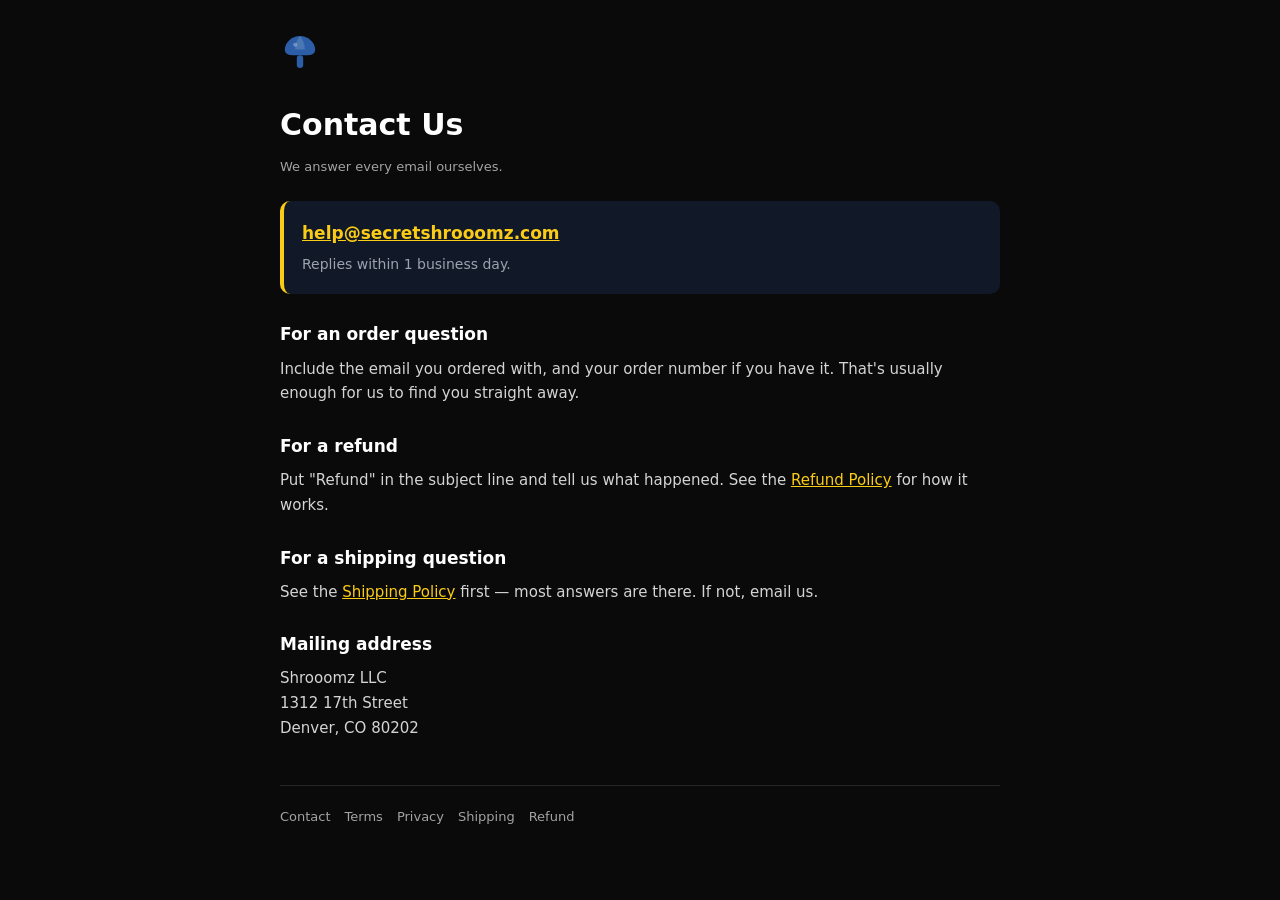
<file: shrooomz-vsl-funnel/public/contact.html>
<!doctype html>
<html lang="en">
<head>
<meta charset="utf-8">
<meta name="viewport" content="width=device-width, initial-scale=1">
<title>Contact | Shrooomz</title>
<style>
:root{--bg:#0a0a0a;--ink:#fff;--muted:#a3a3a3;--gold:#facc15;--line:#262626}
*{box-sizing:border-box;margin:0;padding:0}
body{background:var(--bg);color:var(--ink);font-family:ui-sans-serif,system-ui,-apple-system,"Segoe UI",Roboto,Helvetica,Arial,sans-serif;line-height:1.65}
.wrap{max-width:760px;margin:0 auto;padding:32px 20px 48px}
a{color:var(--gold)}
h1{font-size:30px;font-weight:900;margin:20px 0 6px}
.upd{font-size:13px;color:var(--muted);margin-bottom:24px}
h2{font-size:17px;font-weight:800;margin:26px 0 8px}
p,li{font-size:15px;color:#d4d4d4;margin-bottom:12px}
.box{background:#111827;border-left:4px solid var(--gold);border-radius:10px;padding:18px;margin-bottom:14px}
footer{margin-top:44px;padding-top:20px;border-top:1px solid var(--line);font-size:13px;color:var(--muted)}
footer a{color:var(--muted);margin-right:14px;text-decoration:none}
</style>
</head>
<body>
<div class="wrap">
<svg aria-label="Shrooomz" role="img" width="40" height="40" viewBox="0 0 100 100" fill="none" xmlns="http://www.w3.org/2000/svg"><path d="M50 10C28 10 12 28 12 44C12 52 18 58 30 58H70C82 58 88 52 88 44C88 28 72 10 50 10Z" fill="#2B5EA7"></path><path d="M50 10C50 10 62 22 62 44H38C38 22 50 10 50 10Z" fill="rgba(255,255,255,0.15)"></path><circle cx="38" cy="32" r="5" fill="rgba(255,255,255,0.3)"></circle><rect x="42" y="58" width="16" height="32" rx="8" fill="#2B5EA7"></rect></svg>
<h1>Contact Us</h1>
<p class="upd">We answer every email ourselves.</p>

<div class="box">
<p style="margin:0;font-weight:800;font-size:17px;"><a href="mailto:help@secretshrooomz.com">help@secretshrooomz.com</a></p>
<p style="margin:6px 0 0;font-size:14px;color:#9ca3af;">Replies within 1 business day.</p>
</div>

<h2>For an order question</h2>
<p>Include the email you ordered with, and your order number if you have it. That's usually enough for us to find you straight away.</p>

<h2>For a refund</h2>
<p>Put "Refund" in the subject line and tell us what happened. See the <a href="/refund">Refund Policy</a> for how it works.</p>

<h2>For a shipping question</h2>
<p>See the <a href="/shipping">Shipping Policy</a> first &mdash; most answers are there. If not, email us.</p>

<h2>Mailing address</h2>
<p>Shrooomz LLC<br>1312 17th Street<br>Denver, CO 80202</p>

<footer>
<a href="/contact">Contact</a><a href="/terms">Terms</a><a href="/privacy">Privacy</a><a href="/shipping">Shipping</a><a href="/refund">Refund</a>
</footer>
</div>
</body>
</html>
</file>
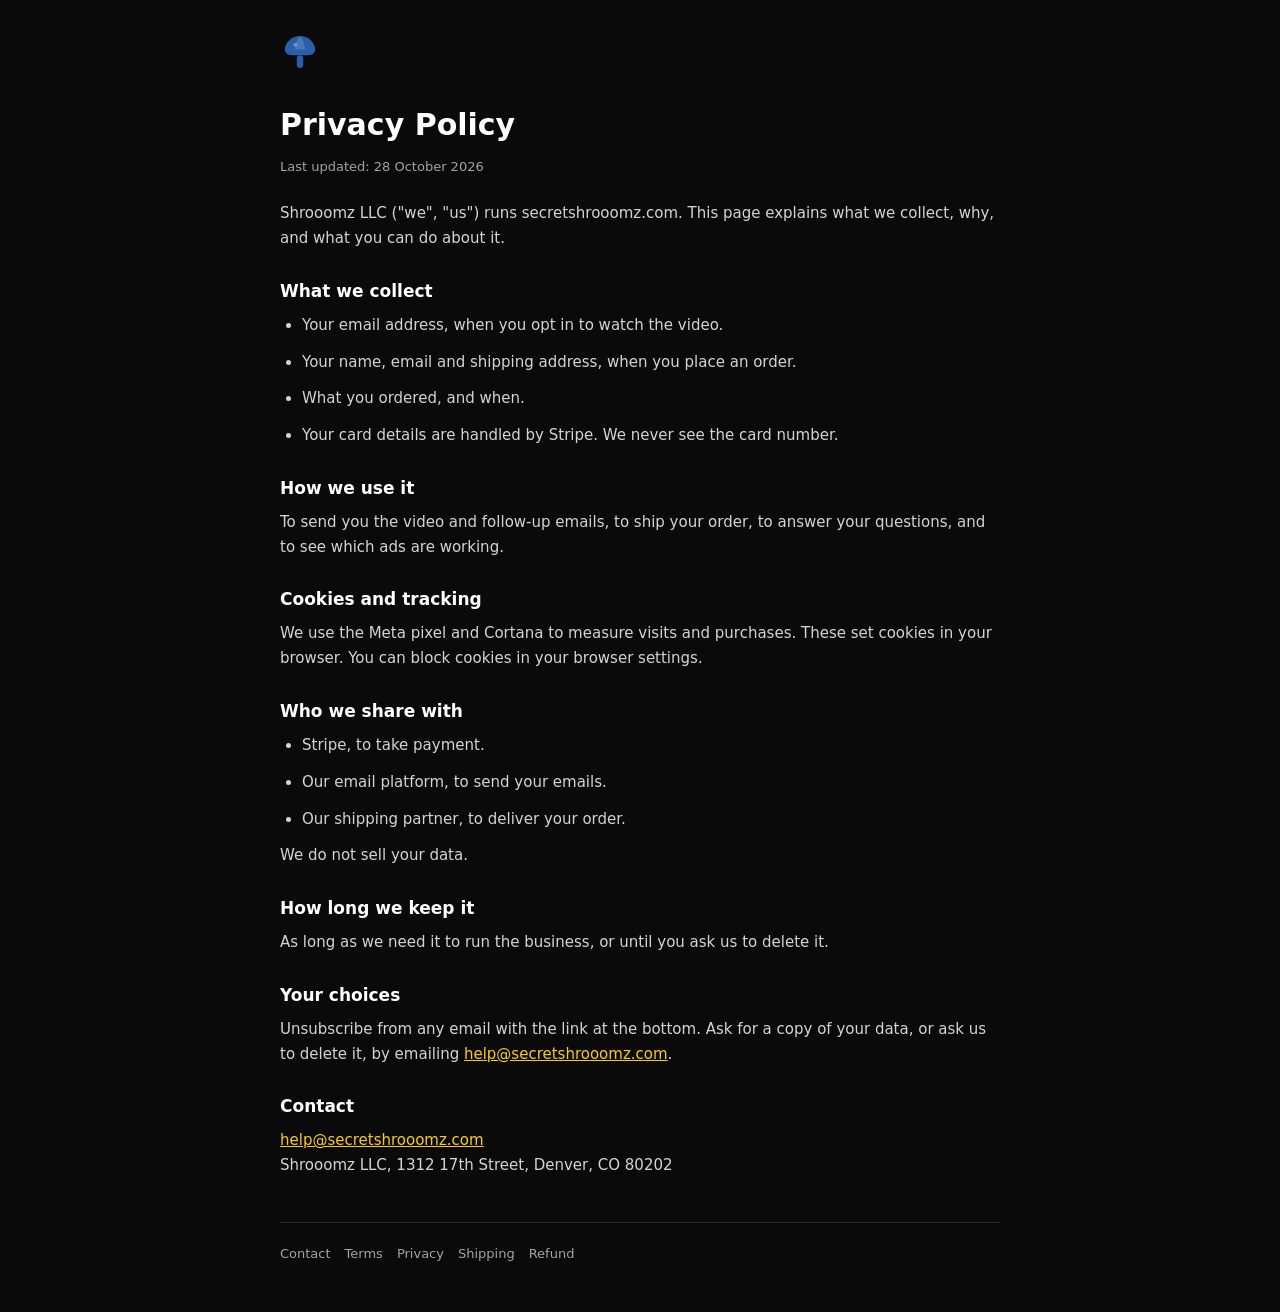
<file: shrooomz-vsl-funnel/public/privacy.html>
<!doctype html>
<html lang="en">
<head>
<meta charset="utf-8">
<meta name="viewport" content="width=device-width, initial-scale=1">
<title>Privacy Policy | Shrooomz</title>
<style>
:root{--bg:#0a0a0a;--ink:#fff;--muted:#a3a3a3;--gold:#facc15;--line:#262626}
*{box-sizing:border-box;margin:0;padding:0}
body{background:var(--bg);color:var(--ink);font-family:ui-sans-serif,system-ui,-apple-system,"Segoe UI",Roboto,Helvetica,Arial,sans-serif;line-height:1.65}
.wrap{max-width:760px;margin:0 auto;padding:32px 20px 48px}
a{color:var(--gold)}
h1{font-size:30px;font-weight:900;margin:20px 0 6px}
.upd{font-size:13px;color:var(--muted);margin-bottom:24px}
h2{font-size:17px;font-weight:800;margin:26px 0 8px}
p,li{font-size:15px;color:#d4d4d4;margin-bottom:12px}
ul{padding-left:22px}
footer{margin-top:44px;padding-top:20px;border-top:1px solid var(--line);font-size:13px;color:var(--muted)}
footer a{color:var(--muted);margin-right:14px;text-decoration:none}
</style>
</head>
<body>
<div class="wrap">
<svg aria-label="Shrooomz" role="img" width="40" height="40" viewBox="0 0 100 100" fill="none" xmlns="http://www.w3.org/2000/svg"><path d="M50 10C28 10 12 28 12 44C12 52 18 58 30 58H70C82 58 88 52 88 44C88 28 72 10 50 10Z" fill="#2B5EA7"></path><path d="M50 10C50 10 62 22 62 44H38C38 22 50 10 50 10Z" fill="rgba(255,255,255,0.15)"></path><circle cx="38" cy="32" r="5" fill="rgba(255,255,255,0.3)"></circle><rect x="42" y="58" width="16" height="32" rx="8" fill="#2B5EA7"></rect></svg>
<h1>Privacy Policy</h1>
<p class="upd">Last updated: 28 October 2026</p>

<p>Shrooomz LLC ("we", "us") runs secretshrooomz.com. This page explains what we collect, why, and what you can do about it.</p>

<h2>What we collect</h2>
<ul>
<li>Your email address, when you opt in to watch the video.</li>
<li>Your name, email and shipping address, when you place an order.</li>
<li>What you ordered, and when.</li>
<li>Your card details are handled by Stripe. We never see the card number.</li>
</ul>

<h2>How we use it</h2>
<p>To send you the video and follow-up emails, to ship your order, to answer your questions, and to see which ads are working.</p>

<h2>Cookies and tracking</h2>
<p>We use the Meta pixel and Cortana to measure visits and purchases. These set cookies in your browser. You can block cookies in your browser settings.</p>

<h2>Who we share with</h2>
<ul>
<li>Stripe, to take payment.</li>
<li>Our email platform, to send your emails.</li>
<li>Our shipping partner, to deliver your order.</li>
</ul>
<p>We do not sell your data.</p>

<h2>How long we keep it</h2>
<p>As long as we need it to run the business, or until you ask us to delete it.</p>

<h2>Your choices</h2>
<p>Unsubscribe from any email with the link at the bottom. Ask for a copy of your data, or ask us to delete it, by emailing <a href="mailto:help@secretshrooomz.com">help@secretshrooomz.com</a>.</p>

<h2>Contact</h2>
<p><a href="mailto:help@secretshrooomz.com">help@secretshrooomz.com</a><br>Shrooomz LLC, 1312 17th Street, Denver, CO 80202</p>

<footer>
<a href="/contact">Contact</a><a href="/terms">Terms</a><a href="/privacy">Privacy</a><a href="/shipping">Shipping</a><a href="/refund">Refund</a>
</footer>
</div>
</body>
</html>
</file>
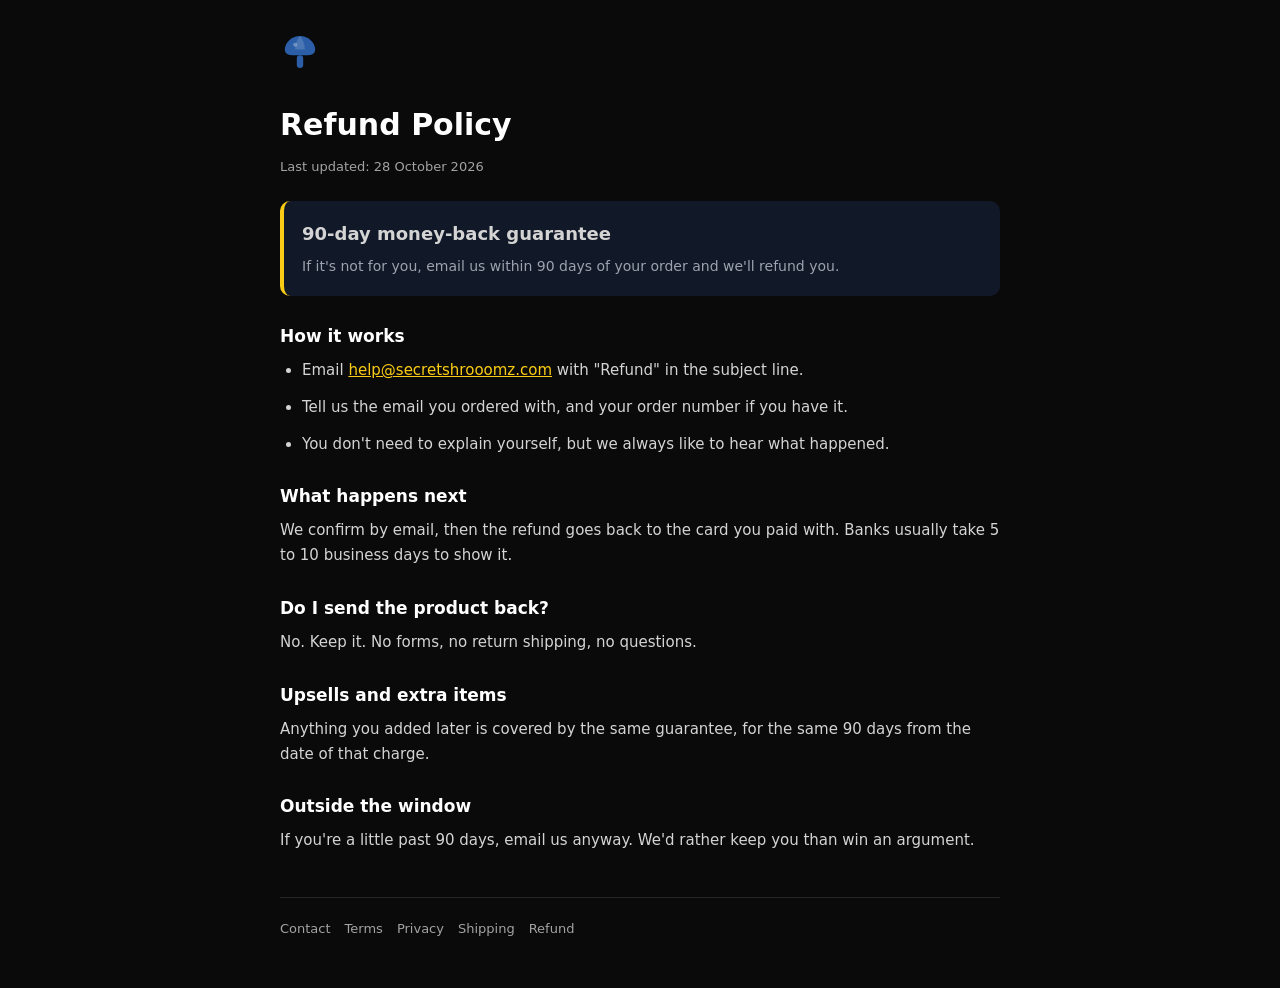
<file: shrooomz-vsl-funnel/public/refund.html>
<!doctype html>
<html lang="en">
<head>
<meta charset="utf-8">
<meta name="viewport" content="width=device-width, initial-scale=1">
<title>Refund Policy | Shrooomz</title>
<style>
:root{--bg:#0a0a0a;--ink:#fff;--muted:#a3a3a3;--gold:#facc15;--line:#262626}
*{box-sizing:border-box;margin:0;padding:0}
body{background:var(--bg);color:var(--ink);font-family:ui-sans-serif,system-ui,-apple-system,"Segoe UI",Roboto,Helvetica,Arial,sans-serif;line-height:1.65}
.wrap{max-width:760px;margin:0 auto;padding:32px 20px 48px}
a{color:var(--gold)}
h1{font-size:30px;font-weight:900;margin:20px 0 6px}
.upd{font-size:13px;color:var(--muted);margin-bottom:24px}
h2{font-size:17px;font-weight:800;margin:26px 0 8px}
p,li{font-size:15px;color:#d4d4d4;margin-bottom:12px}
ul{padding-left:22px}
.box{background:#111827;border-left:4px solid var(--gold);border-radius:10px;padding:18px;margin:14px 0}
footer{margin-top:44px;padding-top:20px;border-top:1px solid var(--line);font-size:13px;color:var(--muted)}
footer a{color:var(--muted);margin-right:14px;text-decoration:none}
</style>
</head>
<body>
<div class="wrap">
<svg aria-label="Shrooomz" role="img" width="40" height="40" viewBox="0 0 100 100" fill="none" xmlns="http://www.w3.org/2000/svg"><path d="M50 10C28 10 12 28 12 44C12 52 18 58 30 58H70C82 58 88 52 88 44C88 28 72 10 50 10Z" fill="#2B5EA7"></path><path d="M50 10C50 10 62 22 62 44H38C38 22 50 10 50 10Z" fill="rgba(255,255,255,0.15)"></path><circle cx="38" cy="32" r="5" fill="rgba(255,255,255,0.3)"></circle><rect x="42" y="58" width="16" height="32" rx="8" fill="#2B5EA7"></rect></svg>
<h1>Refund Policy</h1>
<p class="upd">Last updated: 28 October 2026</p>

<div class="box">
<p style="margin:0;font-weight:900;font-size:18px;">90-day money-back guarantee</p>
<p style="margin:6px 0 0;font-size:14px;color:#9ca3af;">If it's not for you, email us within 90 days of your order and we'll refund you.</p>
</div>

<h2>How it works</h2>
<ul>
<li>Email <a href="mailto:help@secretshrooomz.com">help@secretshrooomz.com</a> with "Refund" in the subject line.</li>
<li>Tell us the email you ordered with, and your order number if you have it.</li>
<li>You don't need to explain yourself, but we always like to hear what happened.</li>
</ul>

<h2>What happens next</h2>
<p>We confirm by email, then the refund goes back to the card you paid with. Banks usually take 5 to 10 business days to show it.</p>

<h2>Do I send the product back?</h2>
<p>No. Keep it. No forms, no return shipping, no questions.</p>

<h2>Upsells and extra items</h2>
<p>Anything you added later is covered by the same guarantee, for the same 90 days from the date of that charge.</p>

<h2>Outside the window</h2>
<p>If you're a little past 90 days, email us anyway. We'd rather keep you than win an argument.</p>

<footer>
<a href="/contact">Contact</a><a href="/terms">Terms</a><a href="/privacy">Privacy</a><a href="/shipping">Shipping</a><a href="/refund">Refund</a>
</footer>
</div>
</body>
</html>
</file>
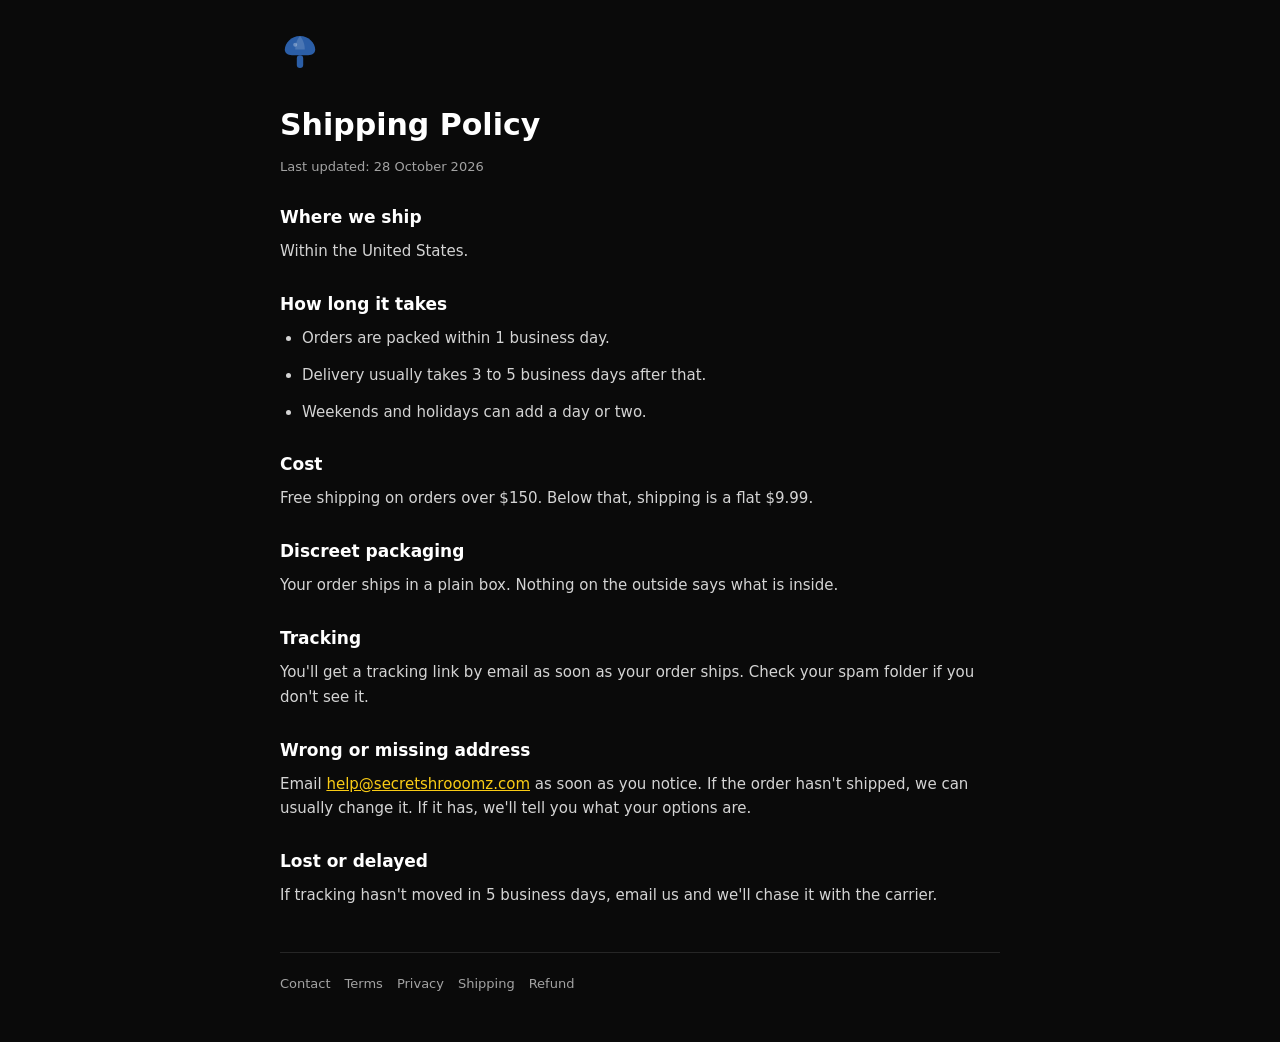
<file: shrooomz-vsl-funnel/public/shipping.html>
<!doctype html>
<html lang="en">
<head>
<meta charset="utf-8">
<meta name="viewport" content="width=device-width, initial-scale=1">
<title>Shipping Policy | Shrooomz</title>
<style>
:root{--bg:#0a0a0a;--ink:#fff;--muted:#a3a3a3;--gold:#facc15;--line:#262626}
*{box-sizing:border-box;margin:0;padding:0}
body{background:var(--bg);color:var(--ink);font-family:ui-sans-serif,system-ui,-apple-system,"Segoe UI",Roboto,Helvetica,Arial,sans-serif;line-height:1.65}
.wrap{max-width:760px;margin:0 auto;padding:32px 20px 48px}
a{color:var(--gold)}
h1{font-size:30px;font-weight:900;margin:20px 0 6px}
.upd{font-size:13px;color:var(--muted);margin-bottom:24px}
h2{font-size:17px;font-weight:800;margin:26px 0 8px}
p,li{font-size:15px;color:#d4d4d4;margin-bottom:12px}
ul{padding-left:22px}
footer{margin-top:44px;padding-top:20px;border-top:1px solid var(--line);font-size:13px;color:var(--muted)}
footer a{color:var(--muted);margin-right:14px;text-decoration:none}
</style>
</head>
<body>
<div class="wrap">
<svg aria-label="Shrooomz" role="img" width="40" height="40" viewBox="0 0 100 100" fill="none" xmlns="http://www.w3.org/2000/svg"><path d="M50 10C28 10 12 28 12 44C12 52 18 58 30 58H70C82 58 88 52 88 44C88 28 72 10 50 10Z" fill="#2B5EA7"></path><path d="M50 10C50 10 62 22 62 44H38C38 22 50 10 50 10Z" fill="rgba(255,255,255,0.15)"></path><circle cx="38" cy="32" r="5" fill="rgba(255,255,255,0.3)"></circle><rect x="42" y="58" width="16" height="32" rx="8" fill="#2B5EA7"></rect></svg>
<h1>Shipping Policy</h1>
<p class="upd">Last updated: 28 October 2026</p>

<h2>Where we ship</h2>
<p>Within the United States.</p>

<h2>How long it takes</h2>
<ul>
<li>Orders are packed within 1 business day.</li>
<li>Delivery usually takes 3 to 5 business days after that.</li>
<li>Weekends and holidays can add a day or two.</li>
</ul>

<h2>Cost</h2>
<p>Free shipping on orders over $150. Below that, shipping is a flat $9.99.</p>

<h2>Discreet packaging</h2>
<p>Your order ships in a plain box. Nothing on the outside says what is inside.</p>

<h2>Tracking</h2>
<p>You'll get a tracking link by email as soon as your order ships. Check your spam folder if you don't see it.</p>

<h2>Wrong or missing address</h2>
<p>Email <a href="mailto:help@secretshrooomz.com">help@secretshrooomz.com</a> as soon as you notice. If the order hasn't shipped, we can usually change it. If it has, we'll tell you what your options are.</p>

<h2>Lost or delayed</h2>
<p>If tracking hasn't moved in 5 business days, email us and we'll chase it with the carrier.</p>

<footer>
<a href="/contact">Contact</a><a href="/terms">Terms</a><a href="/privacy">Privacy</a><a href="/shipping">Shipping</a><a href="/refund">Refund</a>
</footer>
</div>
</body>
</html>
</file>
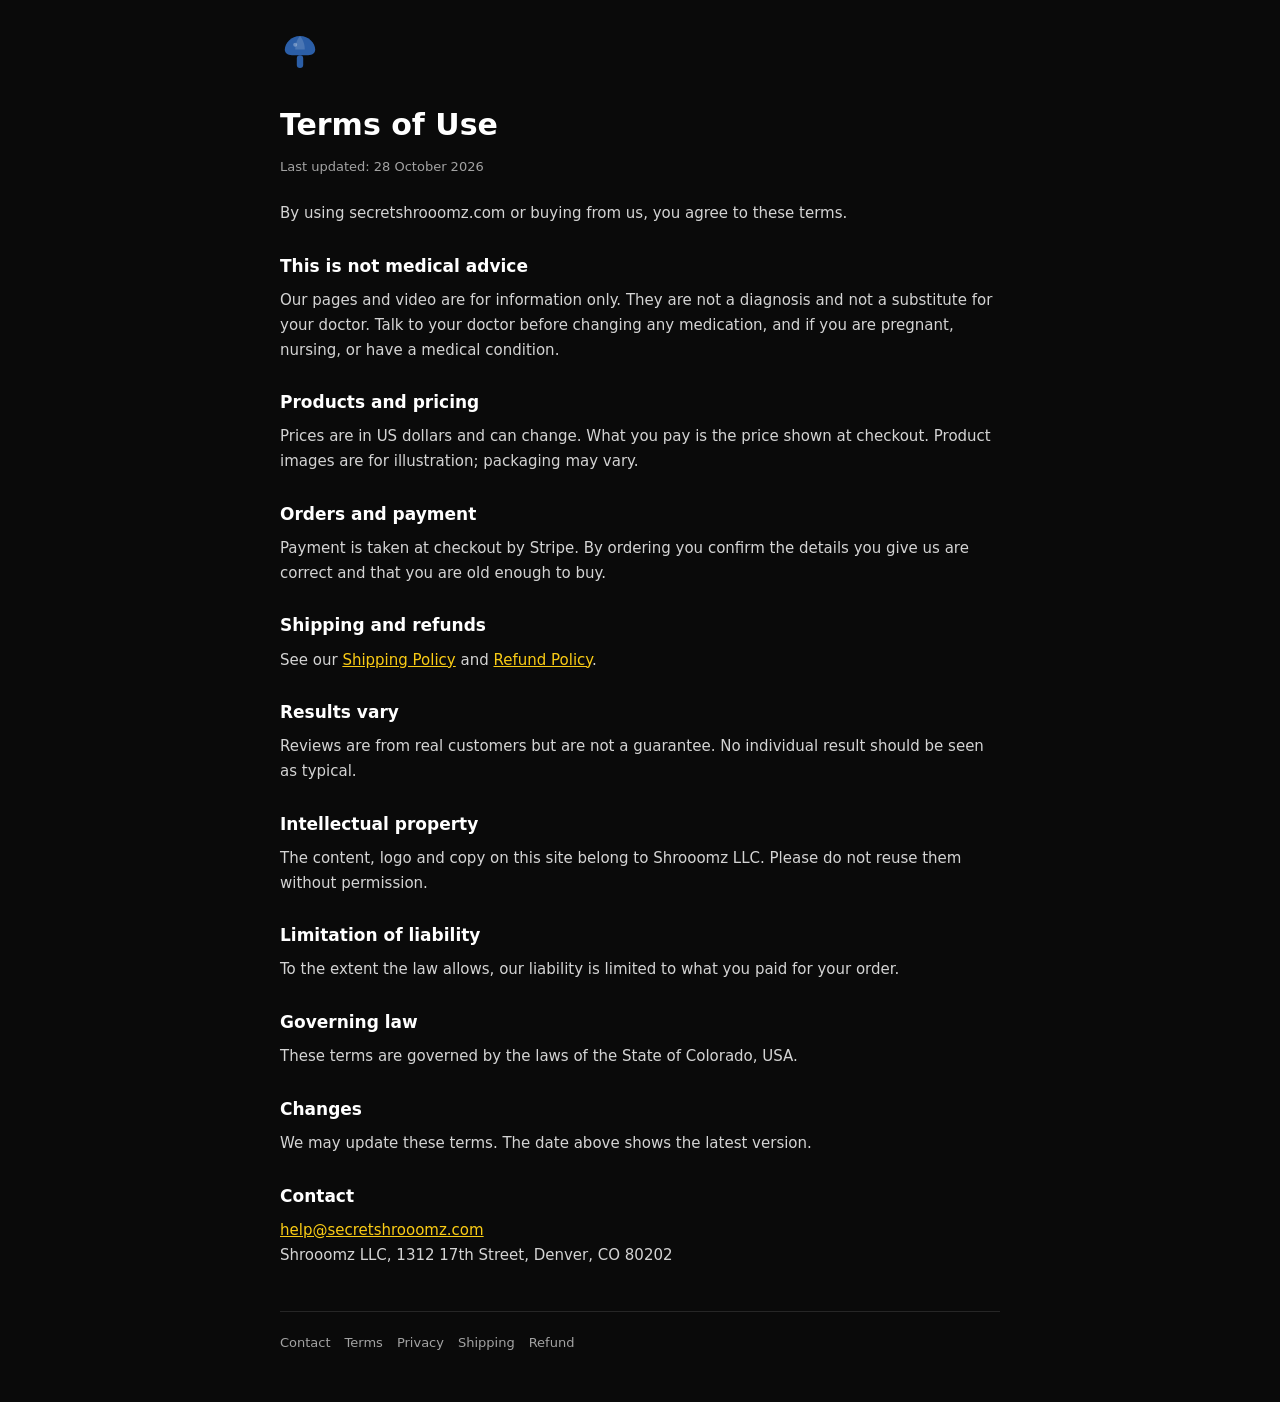
<file: shrooomz-vsl-funnel/public/terms.html>
<!doctype html>
<html lang="en">
<head>
<meta charset="utf-8">
<meta name="viewport" content="width=device-width, initial-scale=1">
<title>Terms of Use | Shrooomz</title>
<style>
:root{--bg:#0a0a0a;--ink:#fff;--muted:#a3a3a3;--gold:#facc15;--line:#262626}
*{box-sizing:border-box;margin:0;padding:0}
body{background:var(--bg);color:var(--ink);font-family:ui-sans-serif,system-ui,-apple-system,"Segoe UI",Roboto,Helvetica,Arial,sans-serif;line-height:1.65}
.wrap{max-width:760px;margin:0 auto;padding:32px 20px 48px}
a{color:var(--gold)}
h1{font-size:30px;font-weight:900;margin:20px 0 6px}
.upd{font-size:13px;color:var(--muted);margin-bottom:24px}
h2{font-size:17px;font-weight:800;margin:26px 0 8px}
p,li{font-size:15px;color:#d4d4d4;margin-bottom:12px}
ul{padding-left:22px}
footer{margin-top:44px;padding-top:20px;border-top:1px solid var(--line);font-size:13px;color:var(--muted)}
footer a{color:var(--muted);margin-right:14px;text-decoration:none}
</style>
</head>
<body>
<div class="wrap">
<svg aria-label="Shrooomz" role="img" width="40" height="40" viewBox="0 0 100 100" fill="none" xmlns="http://www.w3.org/2000/svg"><path d="M50 10C28 10 12 28 12 44C12 52 18 58 30 58H70C82 58 88 52 88 44C88 28 72 10 50 10Z" fill="#2B5EA7"></path><path d="M50 10C50 10 62 22 62 44H38C38 22 50 10 50 10Z" fill="rgba(255,255,255,0.15)"></path><circle cx="38" cy="32" r="5" fill="rgba(255,255,255,0.3)"></circle><rect x="42" y="58" width="16" height="32" rx="8" fill="#2B5EA7"></rect></svg>
<h1>Terms of Use</h1>
<p class="upd">Last updated: 28 October 2026</p>

<p>By using secretshrooomz.com or buying from us, you agree to these terms.</p>

<h2>This is not medical advice</h2>
<p>Our pages and video are for information only. They are not a diagnosis and not a substitute for your doctor. Talk to your doctor before changing any medication, and if you are pregnant, nursing, or have a medical condition.</p>

<h2>Products and pricing</h2>
<p>Prices are in US dollars and can change. What you pay is the price shown at checkout. Product images are for illustration; packaging may vary.</p>

<h2>Orders and payment</h2>
<p>Payment is taken at checkout by Stripe. By ordering you confirm the details you give us are correct and that you are old enough to buy.</p>

<h2>Shipping and refunds</h2>
<p>See our <a href="/shipping">Shipping Policy</a> and <a href="/refund">Refund Policy</a>.</p>

<h2>Results vary</h2>
<p>Reviews are from real customers but are not a guarantee. No individual result should be seen as typical.</p>

<h2>Intellectual property</h2>
<p>The content, logo and copy on this site belong to Shrooomz LLC. Please do not reuse them without permission.</p>

<h2>Limitation of liability</h2>
<p>To the extent the law allows, our liability is limited to what you paid for your order.</p>

<h2>Governing law</h2>
<p>These terms are governed by the laws of the State of Colorado, USA.</p>

<h2>Changes</h2>
<p>We may update these terms. The date above shows the latest version.</p>

<h2>Contact</h2>
<p><a href="mailto:help@secretshrooomz.com">help@secretshrooomz.com</a><br>Shrooomz LLC, 1312 17th Street, Denver, CO 80202</p>

<footer>
<a href="/contact">Contact</a><a href="/terms">Terms</a><a href="/privacy">Privacy</a><a href="/shipping">Shipping</a><a href="/refund">Refund</a>
</footer>
</div>
</body>
</html>
</file>
